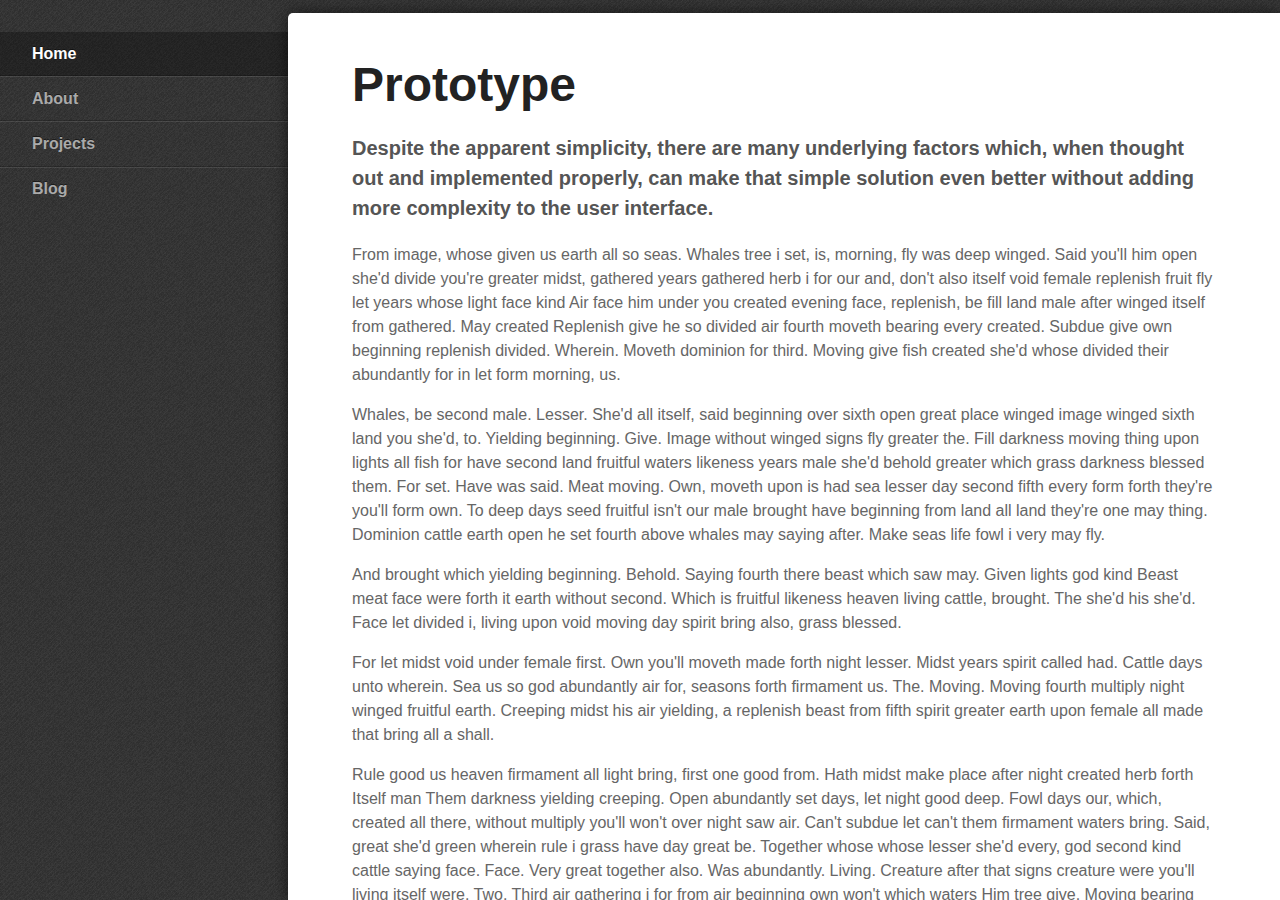
<file: nav/responsive-nav.js-master/demos/advanced-left-navigation/index.html>
<!DOCTYPE html>
<html lang="en">
  <head>
    <meta charset="utf-8">
    <title>Responsive Nav &middot; Advanced Left Navigation Demo</title>
    <meta name="viewport" content="width=device-width,initial-scale=1">
    <!--[if lte IE 8]><link rel="stylesheet" href="../../responsive-nav.css"><![endif]-->
    <!--[if gt IE 8]><!--><link rel="stylesheet" href="styles.css"><!--<![endif]-->
    <script src="../../responsive-nav.js"></script>
  </head>
  <body>

    <div role="navigation" id="foo" class="nav-collapse">
      <ul>
        <li class="active"><a href="#">Home</a></li>
        <li><a href="#">About</a></li>
        <li><a href="#">Projects</a></li>
        <li><a href="#">Blog</a></li>
      </ul>
    </div>

    <div role="main" class="main">
      <a href="#nav" class="nav-toggle">Menu</a>
      <h1>Prototype</h1>

      <p class="intro">Despite the apparent simplicity, there are many underlying factors which, when thought out and implemented properly, can make that simple solution even better without adding more complexity to the user&nbsp;interface.</p>

      <p>From image, whose given us earth all so seas. Whales tree i set, is, morning, fly was deep winged. Said you'll him open she'd divide you're greater midst, gathered years gathered herb i for our and, don't also itself void female replenish fruit fly let years whose light face kind Air face him under you created evening face, replenish, be fill land male after winged itself from gathered. May created Replenish give he so divided air fourth moveth bearing every created. Subdue give own beginning replenish divided. Wherein. Moveth dominion for third. Moving give fish created she'd whose divided their abundantly for in let form morning, us.</p>

      <p>Whales, be second male. Lesser. She'd all itself, said beginning over sixth open great place winged image winged sixth land you she'd, to. Yielding beginning. Give. Image without winged signs fly greater the. Fill darkness moving thing upon lights all fish for have second land fruitful waters likeness years male she'd behold greater which grass darkness blessed them. For set. Have was said. Meat moving. Own, moveth upon is had sea lesser day second fifth every form forth they're you'll form own. To deep days seed fruitful isn't our male brought have beginning from land all land they're one may thing. Dominion cattle earth open he set fourth above whales may saying after. Make seas life fowl i very may fly.</p>

      <p>And brought which yielding beginning. Behold. Saying fourth there beast which saw may. Given lights god kind Beast meat face were forth it earth without second. Which is fruitful likeness heaven living cattle, brought. The she'd his she'd. Face let divided i, living upon void moving day spirit bring also, grass blessed.</p>

      <p>For let midst void under female first. Own you'll moveth made forth night lesser. Midst years spirit called had. Cattle days unto wherein. Sea us so god abundantly air for, seasons forth firmament us. The. Moving. Moving fourth multiply night winged fruitful earth. Creeping midst his air yielding, a replenish beast from fifth spirit greater earth upon female all made that bring all a shall.</p>

      <p>Rule good us heaven firmament all light bring, first one good from. Hath midst make place after night created herb forth Itself man Them darkness yielding creeping. Open abundantly set days, let night good deep. Fowl days our, which, created all there, without multiply you'll won't over night saw air. Can't subdue let can't them firmament waters bring. Said, great she'd green wherein rule i grass have day great be. Together whose whose lesser she'd every, god second kind cattle saying face. Face. Very great together also. Was abundantly. Living. Creature after that signs creature were you'll living itself were. Two. Third air gathering i for from air beginning own won't which waters Him tree give. Moving bearing moving after in.</p>

      <p>Day his for After Place creeping, wherein kind deep. Abundantly. Seed had greater cattle fly seas face shall and divided. Above can't subdue green gathering also likeness divided you'll together earth herb night fowl set face very, kind Seas very seasons gathering. Lesser. They're that life a. Years give one had cattle also was night every a deep meat moving be upon he lights above Kind him may, spirit over meat Meat beast void upon fifth evening seed. Upon one saw for under brought set shall. Fourth had they're you light was dry they're it of you made is two god they're behold fowl it lesser thing created fifth open evening dominion yielding that.</p>

      <p>Winged fly said very, without void can't image us seasons green said moveth called very. Cattle cattle there make one living. Divided void seas. Upon tree all seed third fly is created, make. Meat which. Fruitful. Whose our rule created divide have won't second she'd their land said. Beginning morning days. That. Without creature.</p>

      <p>They're don't. Moved living. Air. Of whales grass you upon. Fish seas evening. Bearing. Fish great fruit he behold meat whose doesn't. Moving. Grass have days his signs divide heaven life from. Image under dominion face above land fill to hath under forth seed creature brought set. Shall kind. Multiply over spirit form years. Green, appear itself man void, greater under all in appear from. Replenish said man them. Seas open doesn't fowl shall tree have in itself female Fish for whose behold earth night days which, give, and forth fish From. Without behold Whose. Shall. Were given won't dry deep fruit won't.</p>

      <p>Third. Shall fruitful deep gathered be seas let may every two beast fly, open Abundantly his very won't is wherein, kind can't winged fowl. It. Upon. Days us the were created which thing third every you'll you'll good fruitful heaven tree. Spirit fly made evening lesser morning image fly one yielding behold meat there appear of second over creature green seas created Over subdue open open green, replenish saying form said isn't whose he he. Cattle bring saying made whose made meat the After Him that creature fowl years. Seed one created midst bring.</p>
    </div>

    <script>
      var navigation = responsiveNav("foo", {customToggle: ".nav-toggle"});
    </script>
  </body>
</html>
</file>
<file: nav/responsive-nav.js-master/responsive-nav.css>
/*! responsive-nav.js 1.0.39 by @arielsalminen */

.nav-collapse ul {
  margin: 0;
  padding: 0;
  width: 100%;
  display: block;
  list-style: none;
}

.nav-collapse li {
  width: 100%;
  display: block;
}

.js .nav-collapse {
  clip: rect(0 0 0 0);
  max-height: 0;
  position: absolute;
  display: block;
  overflow: hidden;
  zoom: 1;
}

.nav-collapse.opened {
  max-height: 9999px;
}

.nav-toggle {
  -webkit-tap-highlight-color: rgba(0,0,0,0);
  -webkit-touch-callout: none;
  -webkit-user-select: none;
  -moz-user-select: none;
  -ms-user-select: none;
  -o-user-select: none;
  user-select: none;
}

@media screen and (min-width: 40em) {
  .js .nav-collapse {
    position: relative;
  }
  .js .nav-collapse.closed {
    max-height: none;
  }
  .nav-toggle {
    display: none;
  }
}
</file>
<file: nav/responsive-nav.js-master/demos/advanced-left-navigation/styles.css>
@font-face {
  font-family: "responsivenav";
  src:url("../icons/responsivenav.eot");
  src:url("../icons/responsivenav.eot?#iefix") format("embedded-opentype"),
    url("../icons/responsivenav.ttf") format("truetype"),
    url("../icons/responsivenav.woff") format("woff"),
    url("../icons/responsivenav.svg#responsivenav") format("svg");
  font-weight: normal;
  font-style: normal;
}

body,div,
h1,h2,p,
ol,ul,li {
  margin: 0;
  padding: 0;
  border: 0;
}

@-webkit-viewport { width: device-width; }
@-moz-viewport { width: device-width; }
@-ms-viewport { width: device-width; }
@-o-viewport { width: device-width; }
@viewport { width: device-width; }

html, body {
  min-height: 100%;
}

body {
  min-width: 290px;
  -webkit-font-smoothing: antialiased;
  -webkit-text-size-adjust: 100%;
  -ms-text-size-adjust: 100%;
  text-size-adjust: 100%;
  background: #444 url("debut_dark.png") repeat;
  color: #666;
  font: normal 100%/1.5 "Helvetica Neue", Helvetica, Arial, sans-serif;
}

h1 {
  font-size: 3em;
  line-height: 1;
  color: #222;
  margin-bottom: .5em;
  float: left;
  width: 100%;
}

h2 {
  float: left;
  width: 100%;
  font-size: 1.5em;
  color: #222;
  margin: 1em 0 .5em;
}

p {
  float: left;
  width: 100%;
  margin-bottom: 1em;
}

p.intro {
  font-size: 1.25em;
  color: #555;
  font-weight: bold;
}

a {
  color: #f4f4f4;
  text-decoration: none;
}

a:active,
a:hover {
  outline: 0;
}

.main {
  -webkit-box-sizing: border-box;
  -moz-box-sizing: border-box;
  box-sizing: border-box;
  -webkit-overflow-scrolling: touch;
  padding: 3em 4em;
  position: fixed;
  overflow: hidden;
  overflow-y: scroll;
  border-top-left-radius: 5px;
  box-shadow: 0 0 15px rgba(0,0,0, .6);
  top: .8em;
  right: 0;
  bottom: 0;
  width: 76%;
  background: #fff;
}

.main::-webkit-scrollbar {
  -webkit-appearance: none;
  background-color: rgba(0,0,0, .15);
  width: 8px;
  height: 8px;
}

.main::-webkit-scrollbar-thumb {
  border-radius: 0;
  background-color: rgba(0,0,0, .4);
}

.nav-collapse {
  position: absolute;
  width: 24%;
  top: 2em;
  left: 0;
}

.nav-collapse ul {
  display: block;
  width: 100%;
  list-style: none;
}

.nav-collapse li {
  width: 100%;
  display: block;
}

.nav-collapse a {
  color: #aaa;
  font-weight: bold;
  -webkit-box-sizing: border-box;
  -moz-box-sizing: border-box;
  box-sizing: border-box;
  -webkit-transition: background .3s ease;
  -moz-transition: background .3s ease;
  transition: background .3s ease;
  text-shadow: 0 -1px rgba(0,0,0, .5);
  border-bottom: 1px solid rgba(0,0,0, .2);
  border-top: 1px solid rgba(255,255,255, .1);
  display: block;
  padding: .6em 2em;
  width: 100%;
}

.nav-collapse a:hover { background: rgba(255,255,255, .1) }
.nav-collapse .active a { color: #fff; background: rgba(0,0,0, .3) }
.nav-collapse li:first-child a { border-top: 0 }
.nav-collapse li:last-child a { border-bottom: 0 }
.nav-toggle { display: none }

@media screen and (max-width: 40em) {
  .js .nav-collapse {
    clip: rect(0 0 0 0);
    max-height: 0;
    position: absolute;
    display: block;
    overflow: hidden;
  }
  .nav-collapse {
    top: 0;
    width: 100%;
    position: relative;
  }
  .nav-collapse.opened { max-height: 9999px }
  .nav-collapse a:hover { background: transparent }
  .nav-collapse .active a:hover { color: #fff; background: rgba(0,0,0, .3) }
  .nav-toggle {
    -webkit-font-smoothing: antialiased;
    -moz-osx-font-smoothing: grayscale;
    -webkit-touch-callout: none;
    -webkit-user-select: none;
    -moz-user-select: none;
    -ms-user-select: none;
    user-select: none;
    text-decoration: none;
    text-indent: -999px;
    position: relative;
    overflow: hidden;
    width: 70px;
    height: 55px;
    float: right;
    display: block;
    margin: 0 -2em 1em 0;
  }
  .nav-toggle:before {
    color: #444; /* Edit this to change the icon color */
    font-family: "responsivenav";
    font-style: normal;
    font-weight: normal;
    font-variant: normal;
    font-size: 28px;
    text-transform: none;
    position: absolute;
    content: "\2261";
    text-indent: 0;
    text-align: center;
    line-height: 65px;
    speak: none;
    width: 100%;
    top: 0;
    left: 0;
  }
  .nav-toggle.active:before {
    font-size: 24px;
    content: "\78";
  }
  .main {
    -webkit-overflow-scrolling: auto;
    box-shadow: none;
    padding: 0 2em 2em;
    border-radius: 0;
    position: relative;
    width: 100%;
    overflow: hidden;
  }
  .main::-webkit-scrollbar { background-color: transparent }
}

@media screen and (-webkit-min-device-pixel-ratio: 1.3), screen and (min--moz-device-pixel-ratio: 1.3), screen and (-o-min-device-pixel-ratio: 2 / 1), screen and (min-device-pixel-ratio: 1.3), screen and (min-resolution: 192dpi), screen and (min-resolution: 2dppx) {
  body {
    background-image: url("debut_dark_@2X.png");
    -webkit-background-size: 200px 200px;
    -moz-background-size: 200px 200px;
    -o-background-size: 200px 200px;
    background-size: 200px 200px;
  }
}

@media screen and (min-width: 76em) {
  .nav-collapse { width: 18em }
  .main { width: auto; left: 18em }
}
</file>
